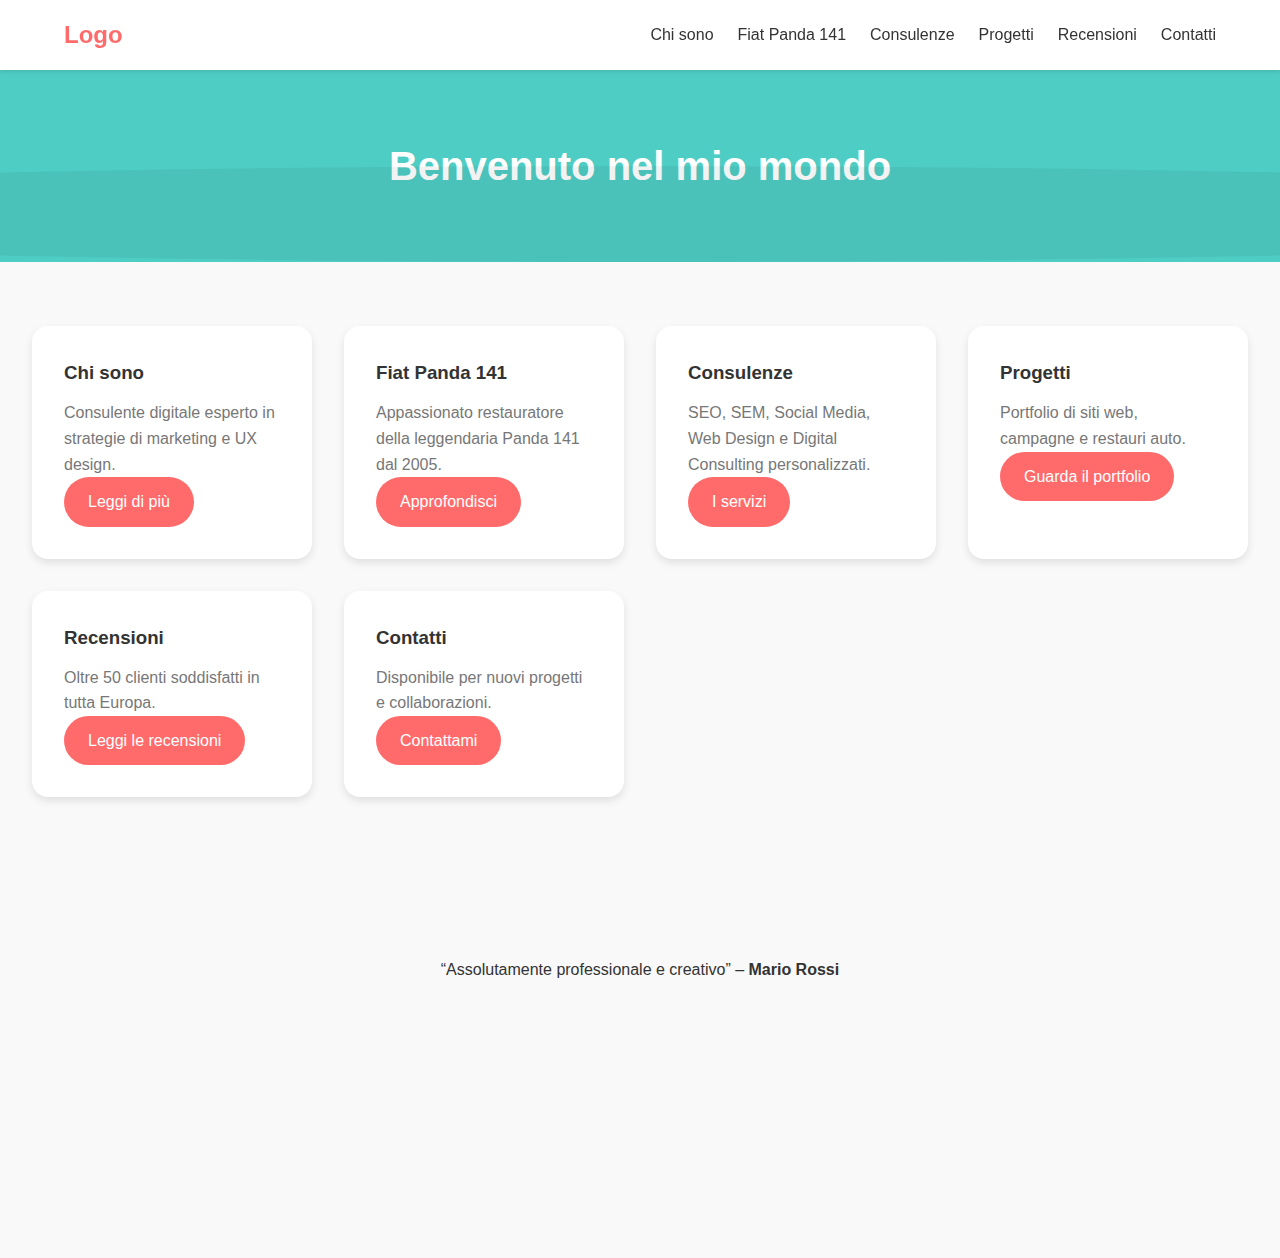
<file: index.html>
<!DOCTYPE html>
<html lang="it">
<head>
  <meta charset="UTF-8">
  <meta name="viewport" content="width=device-width, initial-scale=1.0">
  <title>Home • Nome Cognome</title>
  <link rel="stylesheet" href="css/styles.css">
</head>
<body>
  
  <header class="site-header">
    <div class="container">
      <a href="index.html" class="logo">Logo</a>
      <button class="nav-toggle" id="nav-toggle" aria-expanded="false" aria-label="Toggle navigation">☰</button>
      <nav class="nav">
        <ul class="nav-list">
          <li><a href="about.html">Chi sono</a></li>
          <li><a href="panda.html">Fiat Panda 141</a></li>
          <li><a href="services.html">Consulenze</a></li>
          <li><a href="projects.html">Progetti</a></li>
          <li><a href="reviews.html">Recensioni</a></li>
          <li><a href="contact.html">Contatti</a></li>
        </ul>
      </nav>
    </div>
  </header>
  
  <aside class="mobile-menu">
    <button class="close-btn">×</button>
    <ul>
      <li><a href="about.html">Chi sono</a></li>
      <li><a href="panda.html">Fiat Panda 141</a></li>
      <li><a href="services.html">Consulenze</a></li>
      <li><a href="projects.html">Progetti</a></li>
      <li><a href="reviews.html">Recensioni</a></li>
      <li><a href="contact.html">Contatti</a></li>
    </ul>
  </aside>
  <div class="site-content">
    <section class="hero">
      <div class="container">
        <h1>Benvenuto nel mio mondo</h1>
      </div>
    </section>
    
    <section id="intro-cards" class="section projects-grid">
      <article class="card"><h3>Chi sono</h3><p>Consulente digitale esperto in strategie di marketing e UX design.</p><a href="about.html" class="btn-primary">Leggi di più</a></article>
      <article class="card"><h3>Fiat Panda 141</h3><p>Appassionato restauratore della leggendaria Panda 141 dal 2005.</p><a href="panda.html" class="btn-primary">Approfondisci</a></article>
      <article class="card"><h3>Consulenze</h3><p>SEO, SEM, Social Media, Web Design e Digital Consulting personalizzati.</p><a href="services.html" class="btn-primary">I servizi</a></article>
      <article class="card"><h3>Progetti</h3><p>Portfolio di siti web, campagne e restauri auto.</p><a href="projects.html" class="btn-primary">Guarda il portfolio</a></article>
      <article class="card"><h3>Recensioni</h3><p>Oltre 50 clienti soddisfatti in tutta Europa.</p><a href="reviews.html" class="btn-primary">Leggi le recensioni</a></article>
      <article class="card"><h3>Contatti</h3><p>Disponibile per nuovi progetti e collaborazioni.</p><a href="contact.html" class="btn-primary">Contattami</a></article>
    </section>
    <section class="section">
      <div class="container slider">
        <div class="slide active"><p>“Assolutamente professionale e creativo” – <strong>Mario Rossi</strong></p></div>
        <div class="slide"><p>“Ha trasformato la nostra strategia digitale” – <strong>Laura Bianchi</strong></p></div>
        <div class="slide"><p>“Restauro Panda perfetto!” – <strong>Francesco Verdi</strong></p></div>
      </div>
    </section>
        
  </div>
  <script src="js/scripts.js"></script>
</body>
</html>
</file>
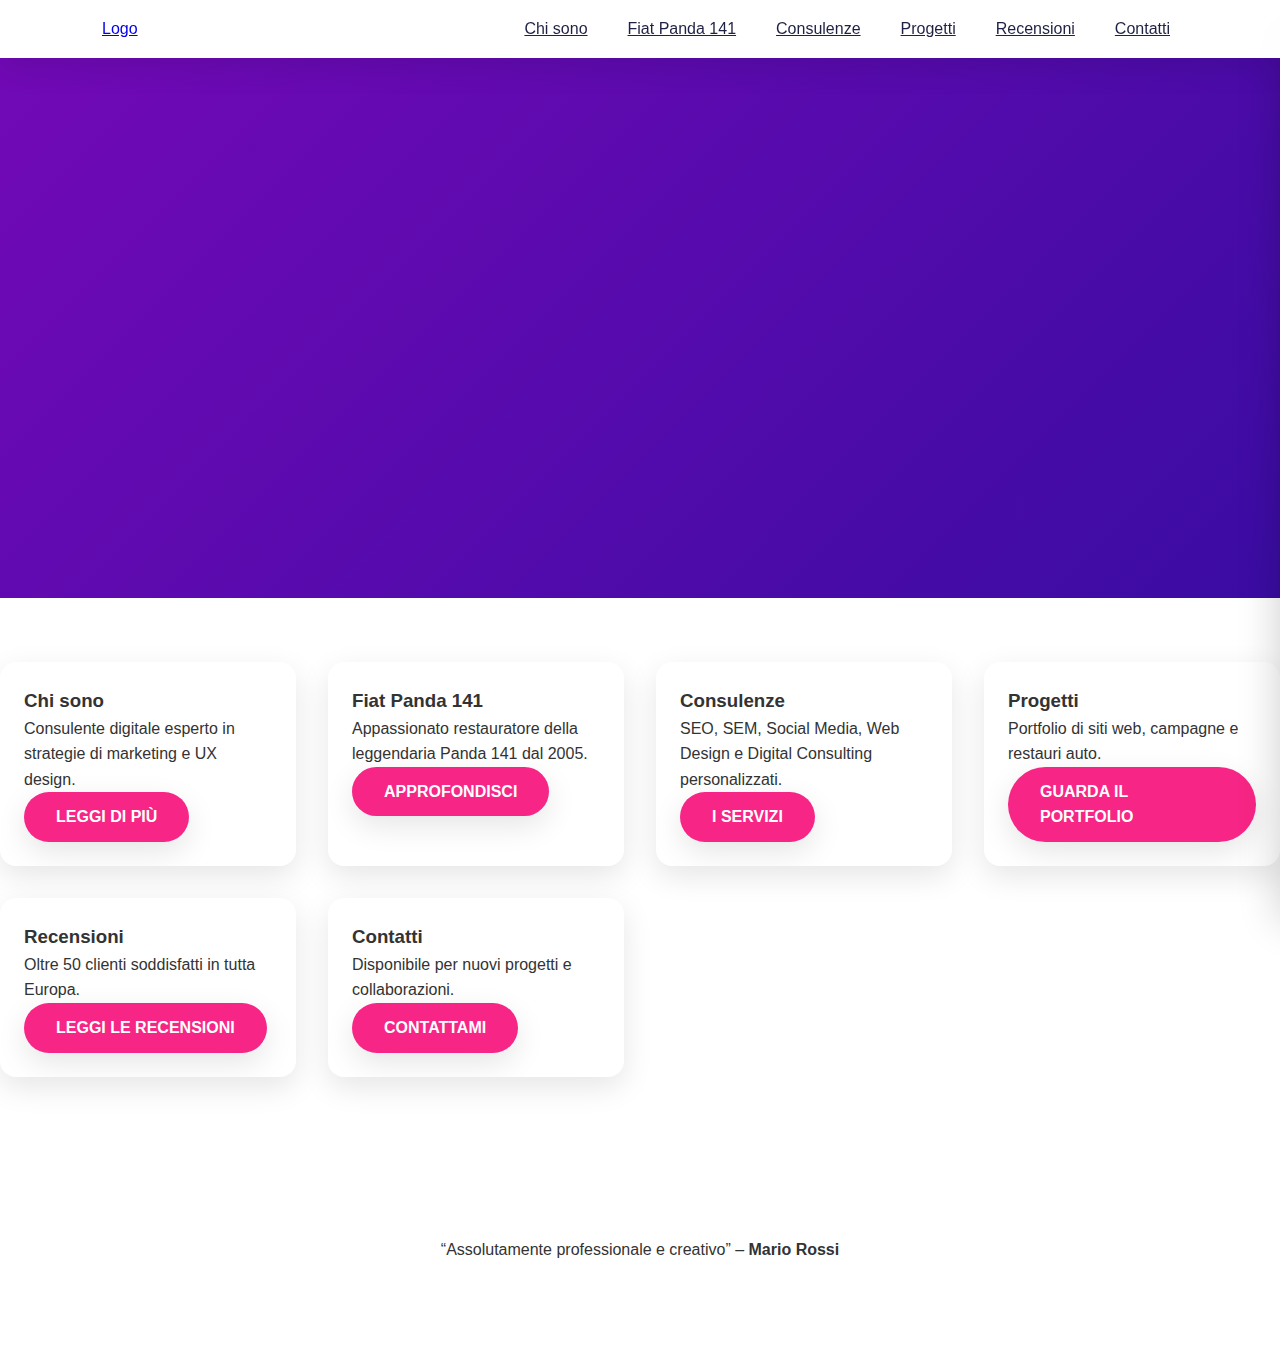
<file: full_functional_site/index.html>
<!DOCTYPE html>
<html lang="it">
<head>
  <meta charset="UTF-8">
  <meta name="viewport" content="width=device-width, initial-scale=1.0">
  <title>Home • Nome Cognome</title>
  <link rel="stylesheet" href="css/styles.css">
</head>
<body>
  
  <header class="site-header">
    <div class="container">
      <a href="index.html" class="logo">Logo</a>
      <button class="nav-toggle" id="nav-toggle">☰</button>
      <nav class="nav">
        <ul class="nav-list">
          <li><a href="about.html">Chi sono</a></li>
          <li><a href="panda.html">Fiat Panda 141</a></li>
          <li><a href="services.html">Consulenze</a></li>
          <li><a href="projects.html">Progetti</a></li>
          <li><a href="reviews.html">Recensioni</a></li>
          <li><a href="contact.html">Contatti</a></li>
        </ul>
      </nav>
    </div>
  </header>
  
  <aside class="mobile-menu">
    <button class="close-btn">×</button>
    <ul>
      <li><a href="about.html">Chi sono</a></li>
      <li><a href="panda.html">Fiat Panda 141</a></li>
      <li><a href="services.html">Consulenze</a></li>
      <li><a href="projects.html">Progetti</a></li>
      <li><a href="reviews.html">Recensioni</a></li>
      <li><a href="contact.html">Contatti</a></li>
    </ul>
  </aside>
  <div class="site-content">
    <section class="hero">
      <div class="container">
        <h1>Benvenuto nel mio mondo</h1>
      </div>
    </section>
    
    <section id="intro-cards" class="section projects-grid">
      <article class="card"><h3>Chi sono</h3><p>Consulente digitale esperto in strategie di marketing e UX design.</p><a href="about.html" class="btn-primary">Leggi di più</a></article>
      <article class="card"><h3>Fiat Panda 141</h3><p>Appassionato restauratore della leggendaria Panda 141 dal 2005.</p><a href="panda.html" class="btn-primary">Approfondisci</a></article>
      <article class="card"><h3>Consulenze</h3><p>SEO, SEM, Social Media, Web Design e Digital Consulting personalizzati.</p><a href="services.html" class="btn-primary">I servizi</a></article>
      <article class="card"><h3>Progetti</h3><p>Portfolio di siti web, campagne e restauri auto.</p><a href="projects.html" class="btn-primary">Guarda il portfolio</a></article>
      <article class="card"><h3>Recensioni</h3><p>Oltre 50 clienti soddisfatti in tutta Europa.</p><a href="reviews.html" class="btn-primary">Leggi le recensioni</a></article>
      <article class="card"><h3>Contatti</h3><p>Disponibile per nuovi progetti e collaborazioni.</p><a href="contact.html" class="btn-primary">Contattami</a></article>
    </section>
    <section class="section">
      <div class="container slider">
        <div class="slide active"><p>“Assolutamente professionale e creativo” – <strong>Mario Rossi</strong></p></div>
        <div class="slide"><p>“Ha trasformato la nostra strategia digitale” – <strong>Laura Bianchi</strong></p></div>
        <div class="slide"><p>“Restauro Panda perfetto!” – <strong>Francesco Verdi</strong></p></div>
      </div>
    </section>
        
  </div>
  <script src="js/scripts.js"></script>
</body>
</html>
</file>
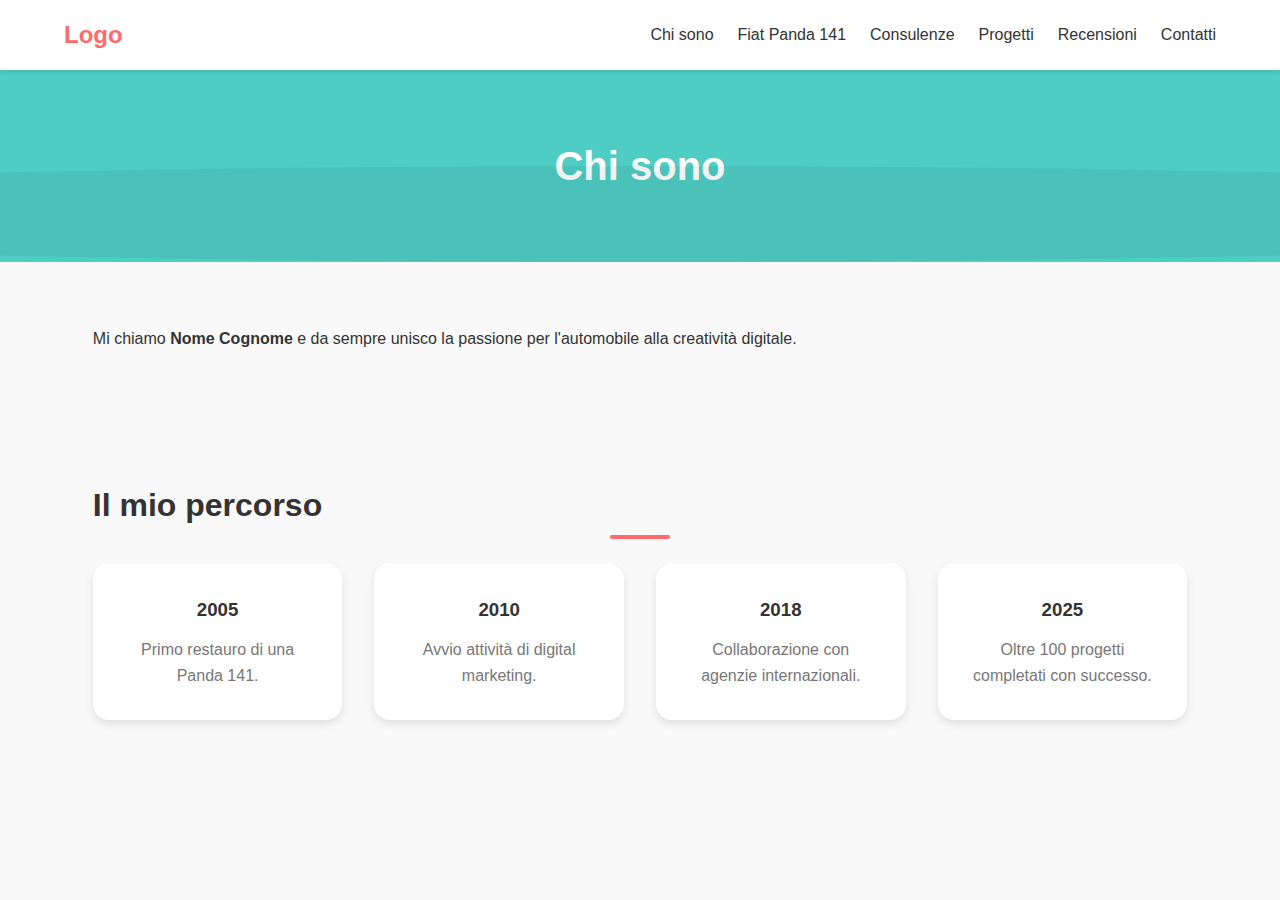
<file: about.html>
<!DOCTYPE html>
<html lang="it">
<head>
  <meta charset="UTF-8">
  <meta name="viewport" content="width=device-width, initial-scale=1.0">
  <title>Chi sono • Nome Cognome</title>
  <link rel="stylesheet" href="css/styles.css">
</head>
<body>
  
  <header class="site-header">
    <div class="container">
      <a href="index.html" class="logo">Logo</a>
      <button class="nav-toggle" id="nav-toggle" aria-expanded="false" aria-label="Toggle navigation">☰</button>
      <nav class="nav">
        <ul class="nav-list">
          <li><a href="about.html">Chi sono</a></li>
          <li><a href="panda.html">Fiat Panda 141</a></li>
          <li><a href="services.html">Consulenze</a></li>
          <li><a href="projects.html">Progetti</a></li>
          <li><a href="reviews.html">Recensioni</a></li>
          <li><a href="contact.html">Contatti</a></li>
        </ul>
      </nav>
    </div>
  </header>
  
  <aside class="mobile-menu">
    <button class="close-btn">×</button>
    <ul>
      <li><a href="about.html">Chi sono</a></li>
      <li><a href="panda.html">Fiat Panda 141</a></li>
      <li><a href="services.html">Consulenze</a></li>
      <li><a href="projects.html">Progetti</a></li>
      <li><a href="reviews.html">Recensioni</a></li>
      <li><a href="contact.html">Contatti</a></li>
    </ul>
  </aside>
  <div class="site-content">
    <section class="hero">
      <div class="container">
        <h1>Chi sono</h1>
      </div>
    </section>
    
    <section class="section">
      <div class="container">
        <p>Mi chiamo <strong>Nome Cognome</strong> e da sempre unisco la passione per l'automobile alla creatività digitale.</p>
      </div>
    </section>
    <section class="section timeline">
      <div class="container">
        <h2>Il mio percorso</h2>
        <div class="projects-grid">
          <div class="card"><h3>2005</h3><p>Primo restauro di una Panda 141.</p></div>
          <div class="card"><h3>2010</h3><p>Avvio attività di digital marketing.</p></div>
          <div class="card"><h3>2018</h3><p>Collaborazione con agenzie internazionali.</p></div>
          <div class="card"><h3>2025</h3><p>Oltre 100 progetti completati con successo.</p></div>
        </div>
      </div>
    </section>
        
  </div>
  <script src="js/scripts.js"></script>
</body>
</html>
</file>
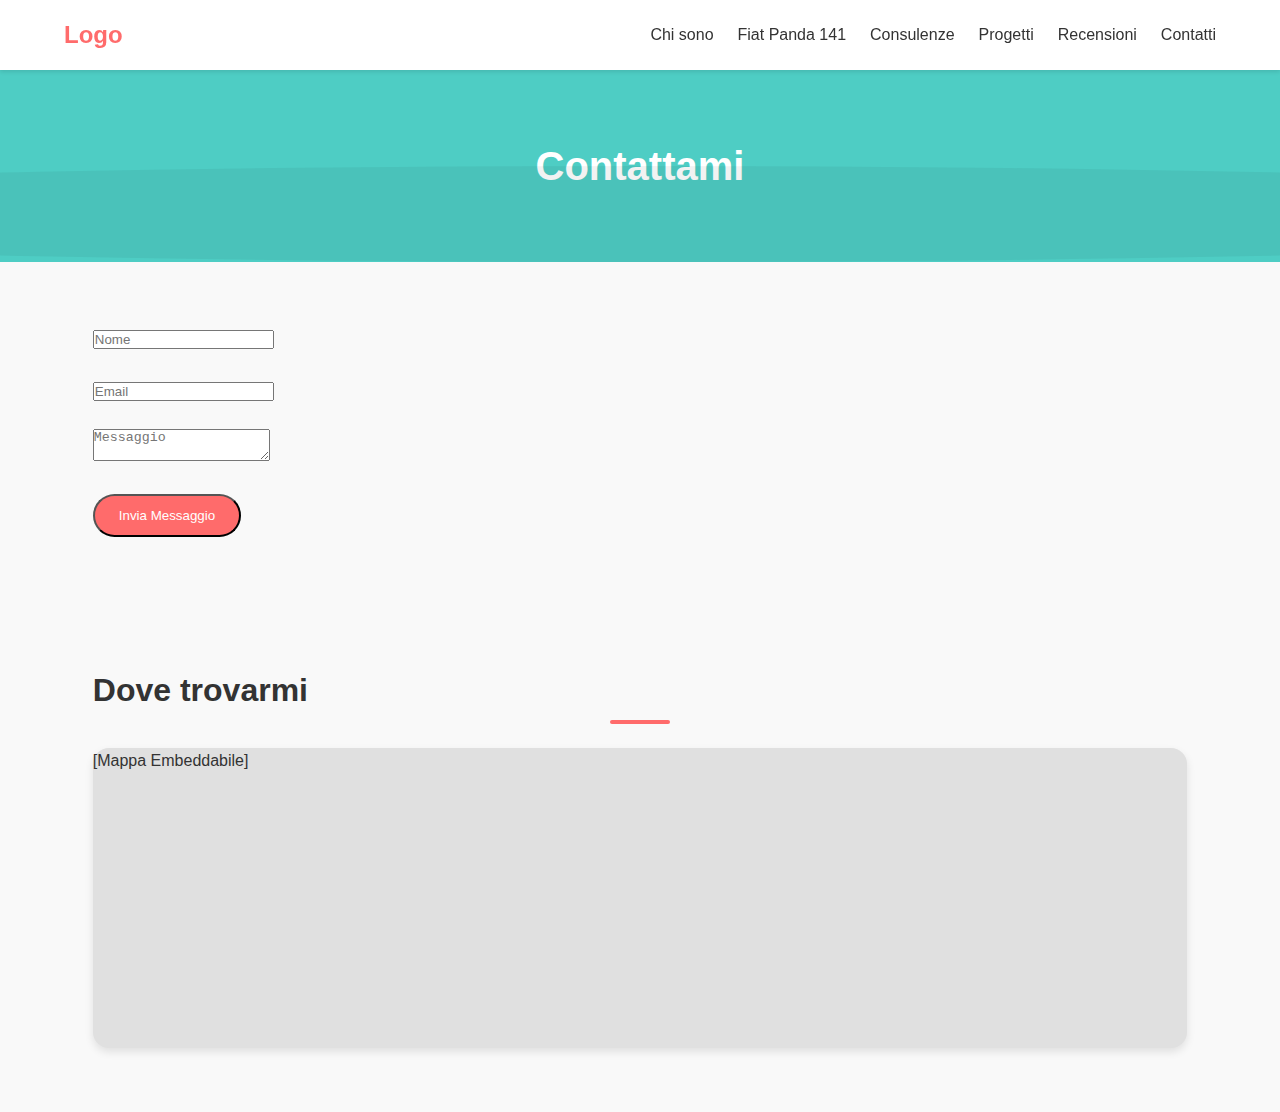
<file: contact.html>
<!DOCTYPE html>
<html lang="it">
<head>
  <meta charset="UTF-8">
  <meta name="viewport" content="width=device-width, initial-scale=1.0">
  <title>Contatti • Nome Cognome</title>
  <link rel="stylesheet" href="css/styles.css">
</head>
<body>
  
  <header class="site-header">
    <div class="container">
      <a href="index.html" class="logo">Logo</a>
      <button class="nav-toggle" id="nav-toggle" aria-expanded="false" aria-label="Toggle navigation">☰</button>
      <nav class="nav">
        <ul class="nav-list">
          <li><a href="about.html">Chi sono</a></li>
          <li><a href="panda.html">Fiat Panda 141</a></li>
          <li><a href="services.html">Consulenze</a></li>
          <li><a href="projects.html">Progetti</a></li>
          <li><a href="reviews.html">Recensioni</a></li>
          <li><a href="contact.html">Contatti</a></li>
        </ul>
      </nav>
    </div>
  </header>
  
  <aside class="mobile-menu">
    <button class="close-btn">×</button>
    <ul>
      <li><a href="about.html">Chi sono</a></li>
      <li><a href="panda.html">Fiat Panda 141</a></li>
      <li><a href="services.html">Consulenze</a></li>
      <li><a href="projects.html">Progetti</a></li>
      <li><a href="reviews.html">Recensioni</a></li>
      <li><a href="contact.html">Contatti</a></li>
    </ul>
  </aside>
  <div class="site-content">
    <section class="hero">
      <div class="container">
        <h1>Contattami</h1>
      </div>
    </section>
    
    <section class="section">
      <div class="container">
        <form action="mailto:orlandiluca00@gmail.com" method="post" enctype="text/plain">
          <input type="text" name="nome" placeholder="Nome" required><br><br>
          <input type="email" name="email" placeholder="Email" required><br><br>
          <textarea name="messaggio" placeholder="Messaggio" required></textarea><br><br>
          <button type="submit" class="btn-primary">Invia Messaggio</button>
        </form>
      </div>
    </section>
    <section class="section">
      <div class="container">
        <h2>Dove trovarmi</h2><div class="map">[Mappa Embeddabile]</div>
      </div>
    </section>
    
  </div>
  <script src="js/scripts.js"></script>
</body>
</html>
</file>
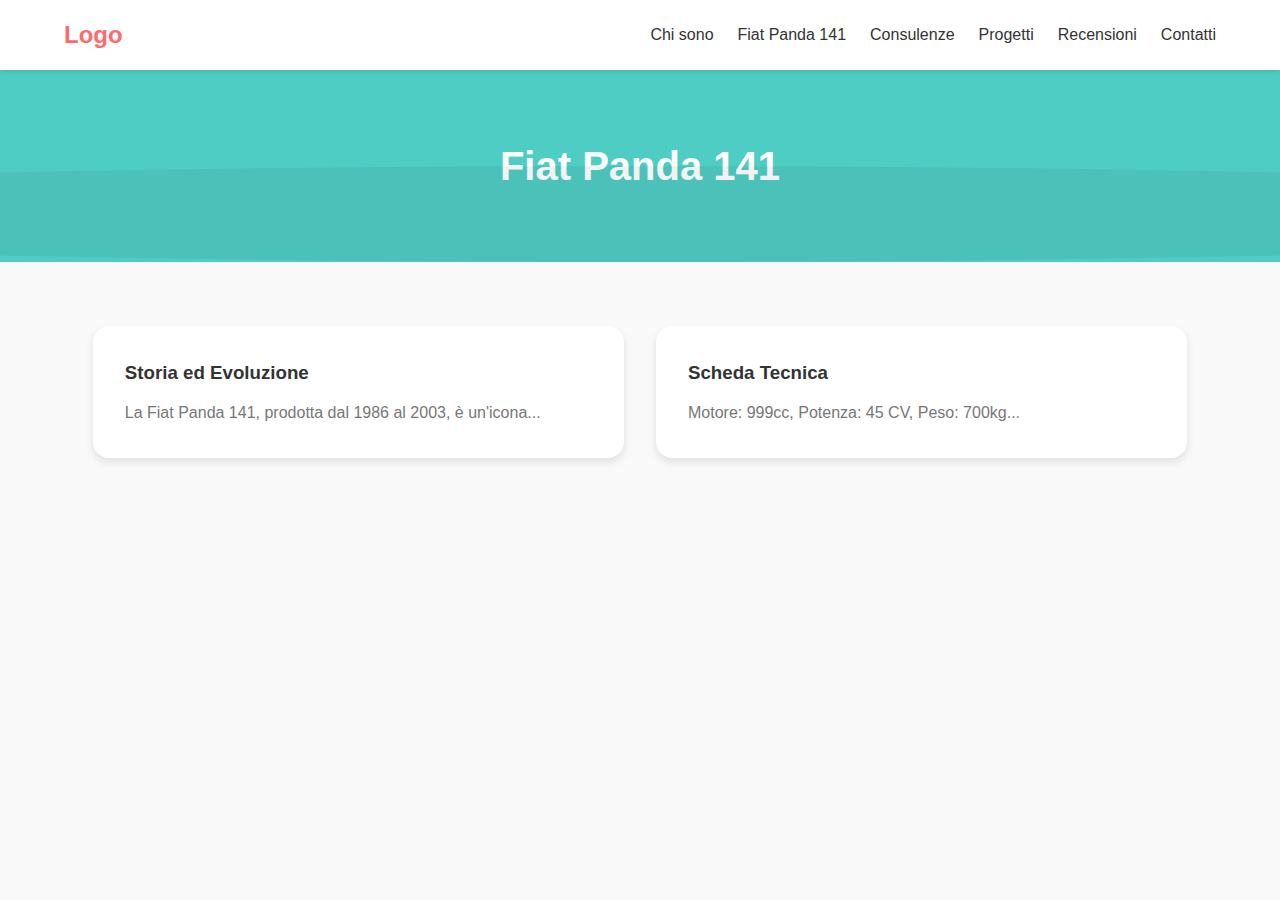
<file: panda.html>
<!DOCTYPE html>
<html lang="it">
<head>
  <meta charset="UTF-8">
  <meta name="viewport" content="width=device-width, initial-scale=1.0">
  <title>Fiat Panda 141 • Nome Cognome</title>
  <link rel="stylesheet" href="css/styles.css">
</head>
<body>
  
  <header class="site-header">
    <div class="container">
      <a href="index.html" class="logo">Logo</a>
      <button class="nav-toggle" id="nav-toggle">☰</button>
      <nav class="nav">
        <ul class="nav-list">
          <li><a href="about.html">Chi sono</a></li>
          <li><a href="panda.html">Fiat Panda 141</a></li>
          <li><a href="services.html">Consulenze</a></li>
          <li><a href="projects.html">Progetti</a></li>
          <li><a href="reviews.html">Recensioni</a></li>
          <li><a href="contact.html">Contatti</a></li>
        </ul>
      </nav>
    </div>
  </header>
  
  <aside class="mobile-menu">
    <button class="close-btn">×</button>
    <ul>
      <li><a href="about.html">Chi sono</a></li>
      <li><a href="panda.html">Fiat Panda 141</a></li>
      <li><a href="services.html">Consulenze</a></li>
      <li><a href="projects.html">Progetti</a></li>
      <li><a href="reviews.html">Recensioni</a></li>
      <li><a href="contact.html">Contatti</a></li>
    </ul>
  </aside>
  <div class="site-content">
    <section class="hero">
      <div class="container">
        <h1>Fiat Panda 141</h1>
      </div>
    </section>
    
    <section class="section">
      <div class="container">
        <div class="projects-grid">
          <div class="card"><h3>Storia ed Evoluzione</h3><p>La Fiat Panda 141, prodotta dal 1986 al 2003, è un'icona...</p></div>
          <div class="card"><h3>Scheda Tecnica</h3><p>Motore: 999cc, Potenza: 45 CV, Peso: 700kg...</p></div>
        </div>
      </div>
    </section>
        
  </div>
  <script src="js/scripts.js"></script>
</body>
</html>
</file>
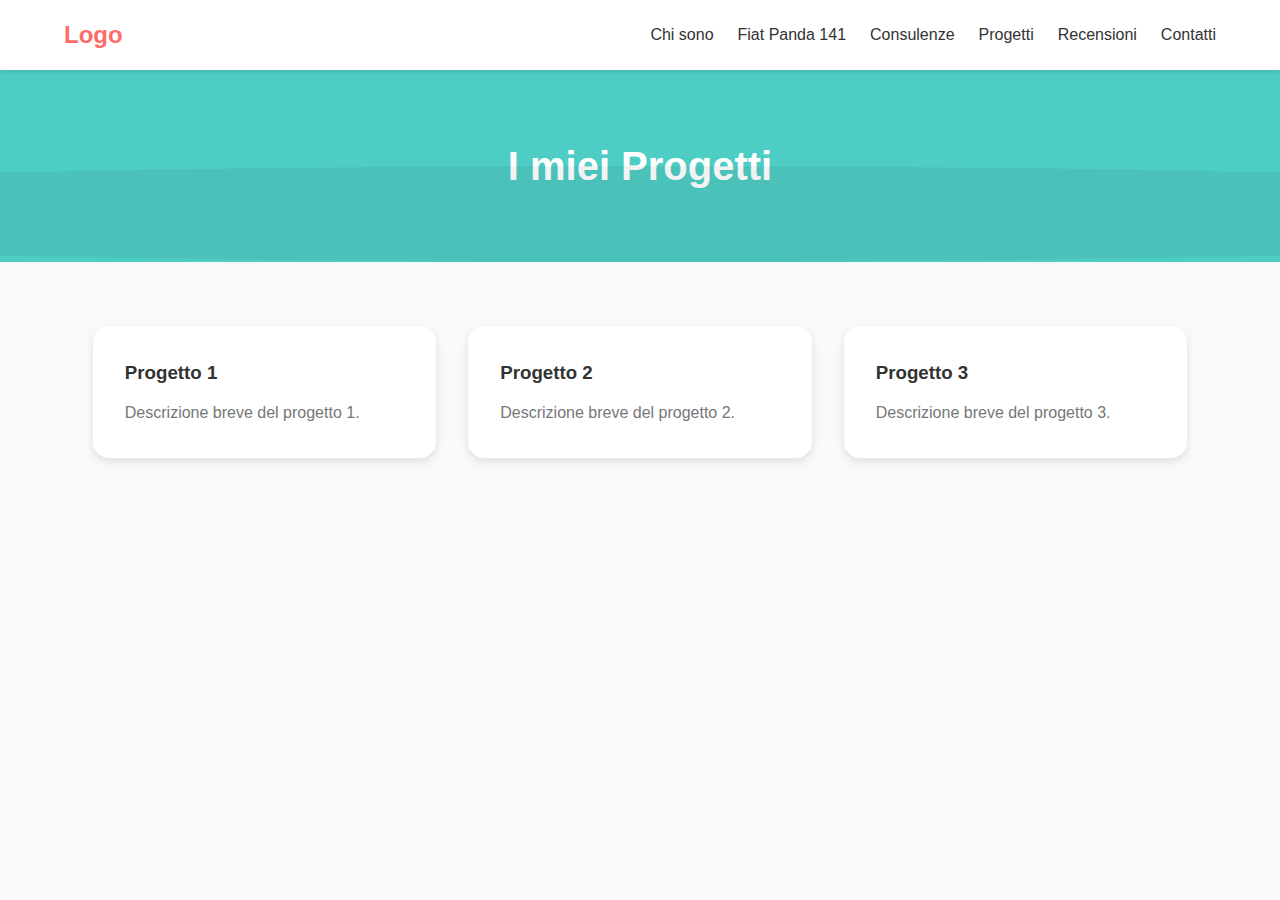
<file: projects.html>
<!DOCTYPE html>
<html lang="it">
<head>
  <meta charset="UTF-8">
  <meta name="viewport" content="width=device-width, initial-scale=1.0">
  <title>Progetti • Nome Cognome</title>
  <link rel="stylesheet" href="css/styles.css">
</head>
<body>
  
  <header class="site-header">
    <div class="container">
      <a href="index.html" class="logo">Logo</a>
      <button class="nav-toggle" id="nav-toggle" aria-expanded="false" aria-label="Toggle navigation">☰</button>
      <nav class="nav">
        <ul class="nav-list">
          <li><a href="about.html">Chi sono</a></li>
          <li><a href="panda.html">Fiat Panda 141</a></li>
          <li><a href="services.html">Consulenze</a></li>
          <li><a href="projects.html">Progetti</a></li>
          <li><a href="reviews.html">Recensioni</a></li>
          <li><a href="contact.html">Contatti</a></li>
        </ul>
      </nav>
    </div>
  </header>
  
  <aside class="mobile-menu">
    <button class="close-btn">×</button>
    <ul>
      <li><a href="about.html">Chi sono</a></li>
      <li><a href="panda.html">Fiat Panda 141</a></li>
      <li><a href="services.html">Consulenze</a></li>
      <li><a href="projects.html">Progetti</a></li>
      <li><a href="reviews.html">Recensioni</a></li>
      <li><a href="contact.html">Contatti</a></li>
    </ul>
  </aside>
  <div class="site-content">
    <section class="hero">
      <div class="container">
        <h1>I miei Progetti</h1>
      </div>
    </section>
    
    <section class="section">
      <div class="container projects-grid">
        <div class="card"><h3>Progetto 1</h3><p>Descrizione breve del progetto 1.</p></div>
        <div class="card"><h3>Progetto 2</h3><p>Descrizione breve del progetto 2.</p></div>
        <div class="card"><h3>Progetto 3</h3><p>Descrizione breve del progetto 3.</p></div>
      </div>
    </section>
        
  </div>
  <script src="js/scripts.js"></script>
</body>
</html>
</file>
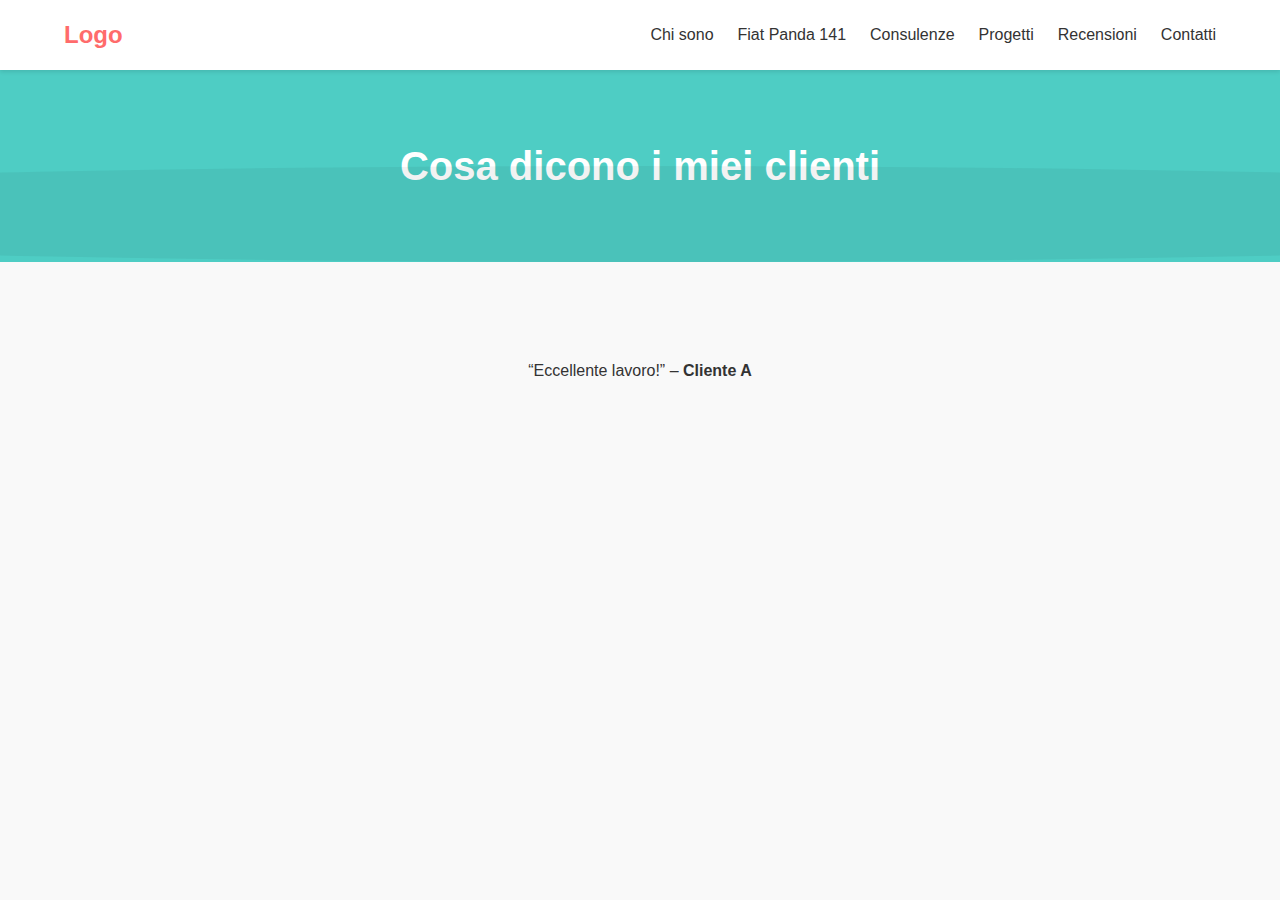
<file: reviews.html>
<!DOCTYPE html>
<html lang="it">
<head>
  <meta charset="UTF-8">
  <meta name="viewport" content="width=device-width, initial-scale=1.0">
  <title>Recensioni • Nome Cognome</title>
  <link rel="stylesheet" href="css/styles.css">
</head>
<body>
  
  <header class="site-header">
    <div class="container">
      <a href="index.html" class="logo">Logo</a>
      <button class="nav-toggle" id="nav-toggle">☰</button>
      <nav class="nav">
        <ul class="nav-list">
          <li><a href="about.html">Chi sono</a></li>
          <li><a href="panda.html">Fiat Panda 141</a></li>
          <li><a href="services.html">Consulenze</a></li>
          <li><a href="projects.html">Progetti</a></li>
          <li><a href="reviews.html">Recensioni</a></li>
          <li><a href="contact.html">Contatti</a></li>
        </ul>
      </nav>
    </div>
  </header>
  
  <aside class="mobile-menu">
    <button class="close-btn">×</button>
    <ul>
      <li><a href="about.html">Chi sono</a></li>
      <li><a href="panda.html">Fiat Panda 141</a></li>
      <li><a href="services.html">Consulenze</a></li>
      <li><a href="projects.html">Progetti</a></li>
      <li><a href="reviews.html">Recensioni</a></li>
      <li><a href="contact.html">Contatti</a></li>
    </ul>
  </aside>
  <div class="site-content">
    <section class="hero">
      <div class="container">
        <h1>Cosa dicono i miei clienti</h1>
      </div>
    </section>
    
    <section class="section">
      <div class="container slider">
        <div class="slide active"><p>“Eccellente lavoro!” – <strong>Cliente A</strong></p></div>
        <div class="slide"><p>“Grande professionalità” – <strong>Cliente B</strong></p></div>
      </div>
    </section>
    
  </div>
  <script src="js/scripts.js"></script>
</body>
</html>
</file>
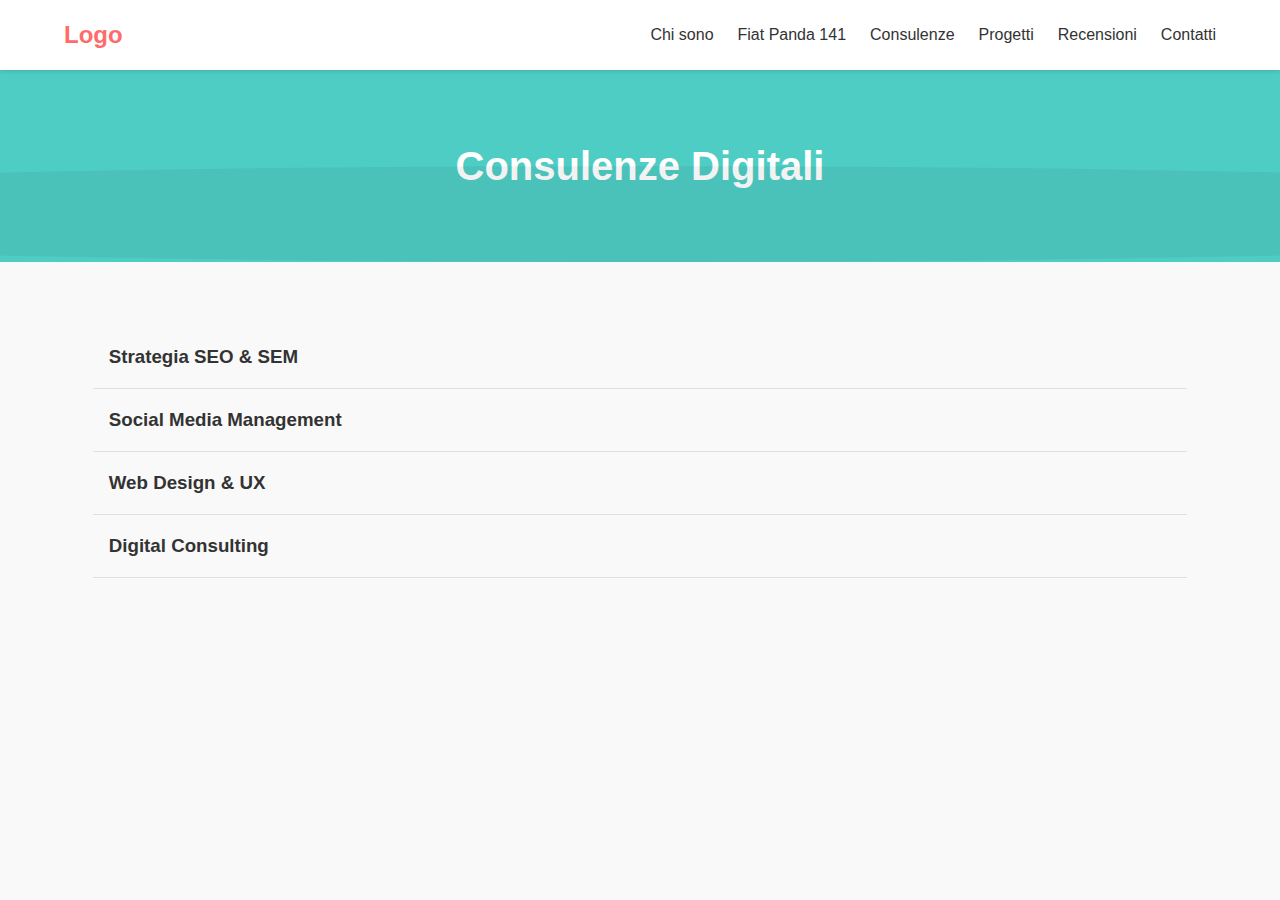
<file: services.html>
<!DOCTYPE html>
<html lang="it">
<head>
  <meta charset="UTF-8">
  <meta name="viewport" content="width=device-width, initial-scale=1.0">
  <title>Consulenze • Nome Cognome</title>
  <link rel="stylesheet" href="css/styles.css">
</head>
<body>
  
  <header class="site-header">
    <div class="container">
      <a href="index.html" class="logo">Logo</a>
      <button class="nav-toggle" id="nav-toggle">☰</button>
      <nav class="nav">
        <ul class="nav-list">
          <li><a href="about.html">Chi sono</a></li>
          <li><a href="panda.html">Fiat Panda 141</a></li>
          <li><a href="services.html">Consulenze</a></li>
          <li><a href="projects.html">Progetti</a></li>
          <li><a href="reviews.html">Recensioni</a></li>
          <li><a href="contact.html">Contatti</a></li>
        </ul>
      </nav>
    </div>
  </header>
  
  <aside class="mobile-menu">
    <button class="close-btn">×</button>
    <ul>
      <li><a href="about.html">Chi sono</a></li>
      <li><a href="panda.html">Fiat Panda 141</a></li>
      <li><a href="services.html">Consulenze</a></li>
      <li><a href="projects.html">Progetti</a></li>
      <li><a href="reviews.html">Recensioni</a></li>
      <li><a href="contact.html">Contatti</a></li>
    </ul>
  </aside>
  <div class="site-content">
    <section class="hero">
      <div class="container">
        <h1>Consulenze Digitali</h1>
      </div>
    </section>
    
    <section class="section accordion">
      <div class="container">
        <article class="accordion-item"><h3>Strategia SEO & SEM</h3><div class="content"><p>Analisi on-site, keyword research, campagne Google Ads.</p></div></article>
        <article class="accordion-item"><h3>Social Media Management</h3><div class="content"><p>Creazione di contenuti, gestione community, advertising.</p></div></article>
        <article class="accordion-item"><h3>Web Design & UX</h3><div class="content"><p>Progettazione UI/UX, responsive design, prototipi interattivi.</p></div></article>
        <article class="accordion-item"><h3>Digital Consulting</h3><div class="content"><p>Analisi dati, reportistica e strategie di crescita personalizzate.</p></div></article>
      </div>
    </section>
    
  </div>
  <script src="js/scripts.js"></script>
</body>
</html>
</file>
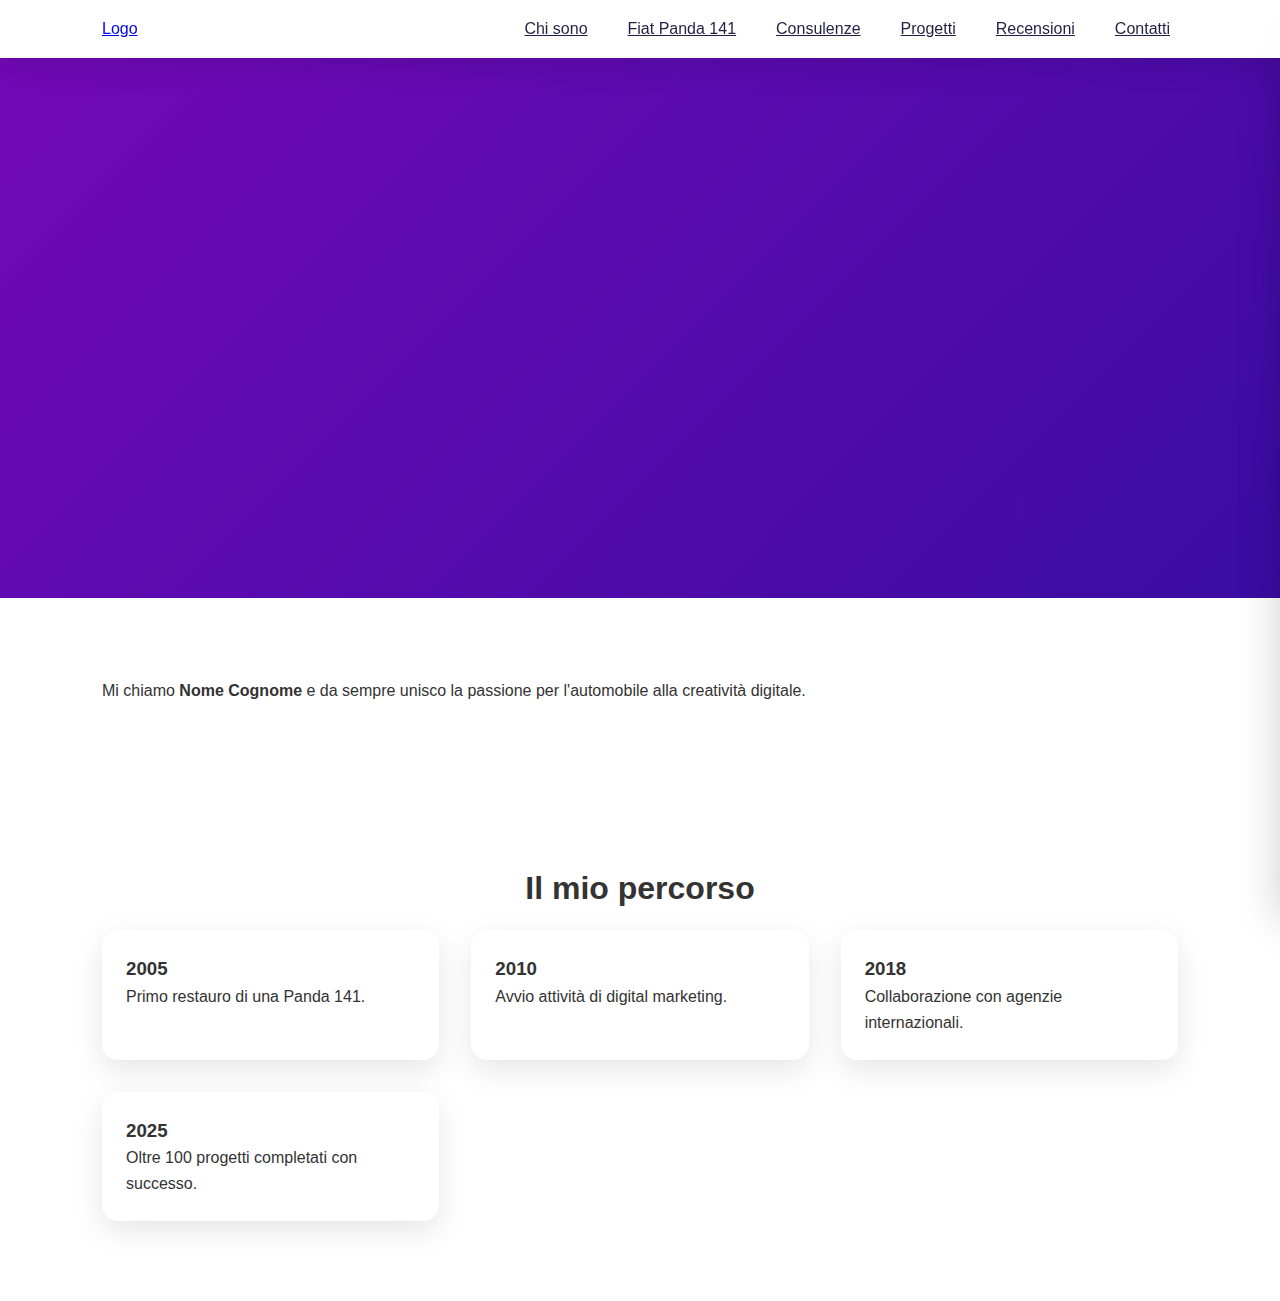
<file: full_functional_site/about.html>
<!DOCTYPE html>
<html lang="it">
<head>
  <meta charset="UTF-8">
  <meta name="viewport" content="width=device-width, initial-scale=1.0">
  <title>Chi sono • Nome Cognome</title>
  <link rel="stylesheet" href="css/styles.css">
</head>
<body>
  
  <header class="site-header">
    <div class="container">
      <a href="index.html" class="logo">Logo</a>
      <button class="nav-toggle" id="nav-toggle">☰</button>
      <nav class="nav">
        <ul class="nav-list">
          <li><a href="about.html">Chi sono</a></li>
          <li><a href="panda.html">Fiat Panda 141</a></li>
          <li><a href="services.html">Consulenze</a></li>
          <li><a href="projects.html">Progetti</a></li>
          <li><a href="reviews.html">Recensioni</a></li>
          <li><a href="contact.html">Contatti</a></li>
        </ul>
      </nav>
    </div>
  </header>
  
  <aside class="mobile-menu">
    <button class="close-btn">×</button>
    <ul>
      <li><a href="about.html">Chi sono</a></li>
      <li><a href="panda.html">Fiat Panda 141</a></li>
      <li><a href="services.html">Consulenze</a></li>
      <li><a href="projects.html">Progetti</a></li>
      <li><a href="reviews.html">Recensioni</a></li>
      <li><a href="contact.html">Contatti</a></li>
    </ul>
  </aside>
  <div class="site-content">
    <section class="hero">
      <div class="container">
        <h1>Chi sono</h1>
      </div>
    </section>
    
    <section class="section">
      <div class="container">
        <p>Mi chiamo <strong>Nome Cognome</strong> e da sempre unisco la passione per l'automobile alla creatività digitale.</p>
      </div>
    </section>
    <section class="section timeline">
      <div class="container">
        <h2>Il mio percorso</h2>
        <div class="projects-grid">
          <div class="card"><h3>2005</h3><p>Primo restauro di una Panda 141.</p></div>
          <div class="card"><h3>2010</h3><p>Avvio attività di digital marketing.</p></div>
          <div class="card"><h3>2018</h3><p>Collaborazione con agenzie internazionali.</p></div>
          <div class="card"><h3>2025</h3><p>Oltre 100 progetti completati con successo.</p></div>
        </div>
      </div>
    </section>
        
  </div>
  <script src="js/scripts.js"></script>
</body>
</html>
</file>
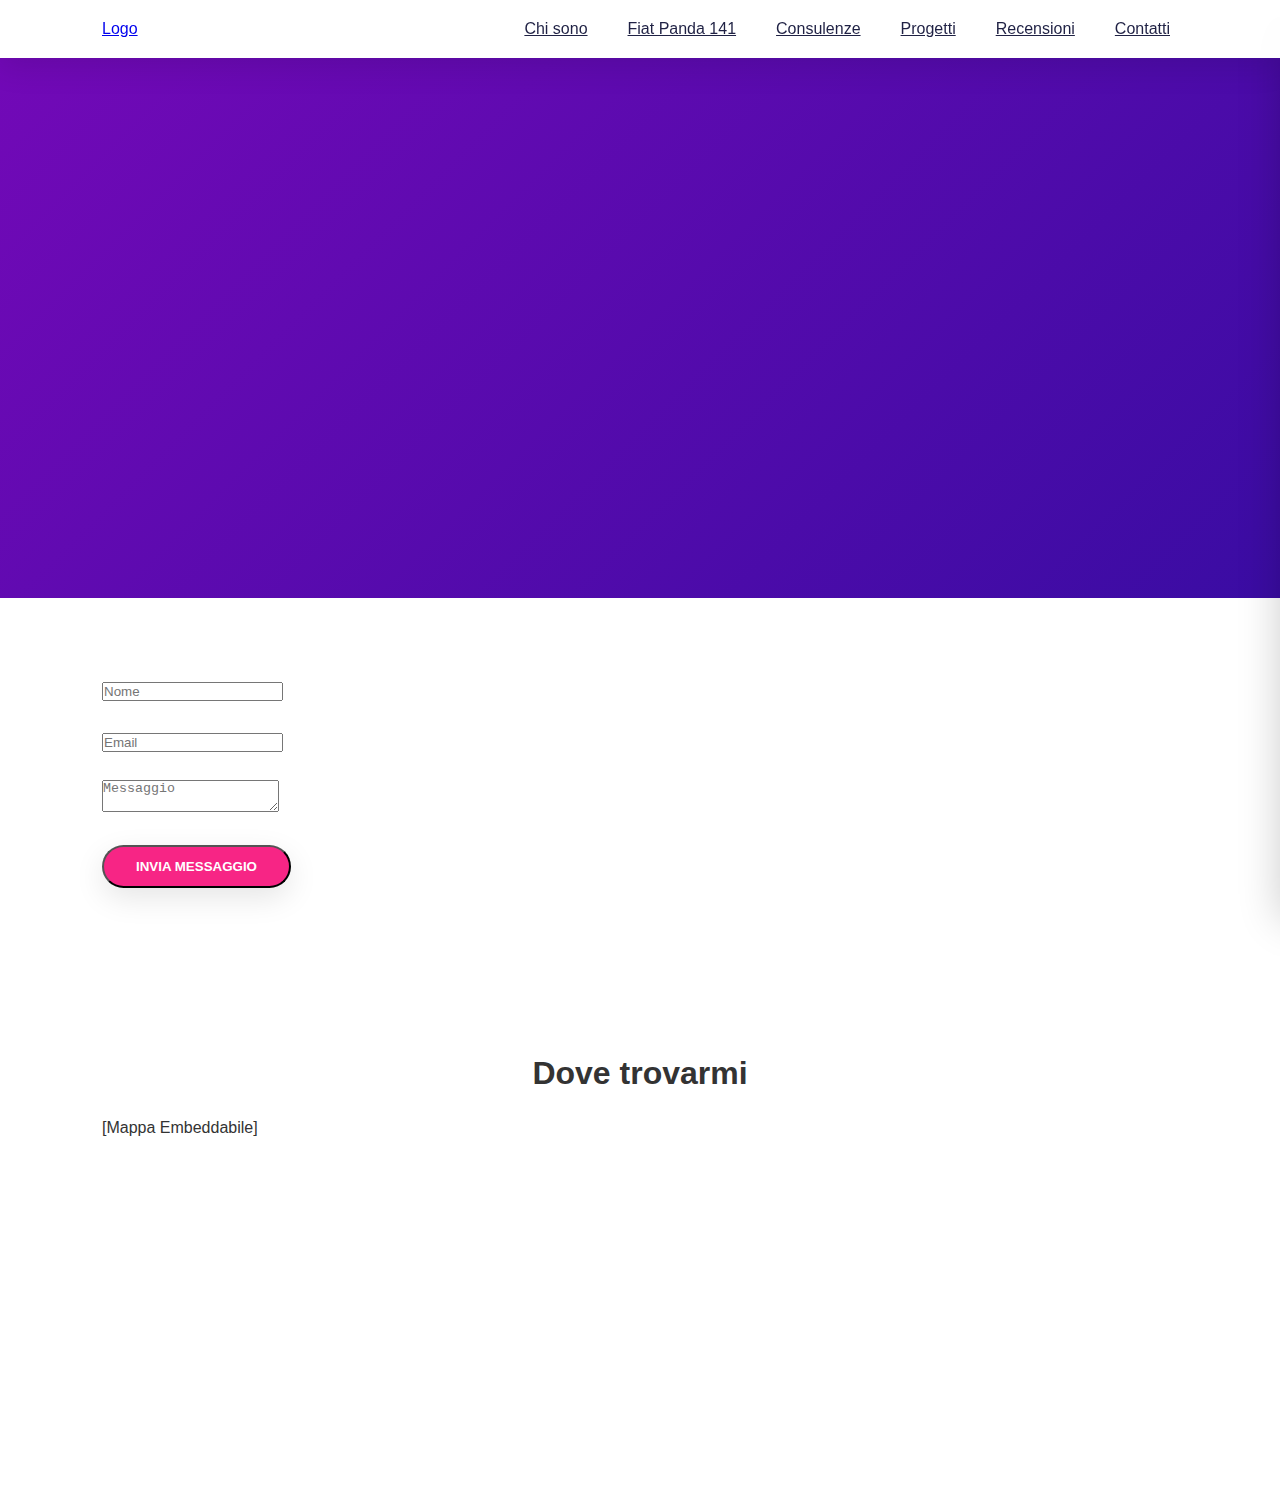
<file: full_functional_site/contact.html>
<!DOCTYPE html>
<html lang="it">
<head>
  <meta charset="UTF-8">
  <meta name="viewport" content="width=device-width, initial-scale=1.0">
  <title>Contatti • Nome Cognome</title>
  <link rel="stylesheet" href="css/styles.css">
</head>
<body>
  
  <header class="site-header">
    <div class="container">
      <a href="index.html" class="logo">Logo</a>
      <button class="nav-toggle" id="nav-toggle">☰</button>
      <nav class="nav">
        <ul class="nav-list">
          <li><a href="about.html">Chi sono</a></li>
          <li><a href="panda.html">Fiat Panda 141</a></li>
          <li><a href="services.html">Consulenze</a></li>
          <li><a href="projects.html">Progetti</a></li>
          <li><a href="reviews.html">Recensioni</a></li>
          <li><a href="contact.html">Contatti</a></li>
        </ul>
      </nav>
    </div>
  </header>
  
  <aside class="mobile-menu">
    <button class="close-btn">×</button>
    <ul>
      <li><a href="about.html">Chi sono</a></li>
      <li><a href="panda.html">Fiat Panda 141</a></li>
      <li><a href="services.html">Consulenze</a></li>
      <li><a href="projects.html">Progetti</a></li>
      <li><a href="reviews.html">Recensioni</a></li>
      <li><a href="contact.html">Contatti</a></li>
    </ul>
  </aside>
  <div class="site-content">
    <section class="hero">
      <div class="container">
        <h1>Contattami</h1>
      </div>
    </section>
    
    <section class="section">
      <div class="container">
        <form>
          <input type="text" placeholder="Nome" required><br><br>
          <input type="email" placeholder="Email" required><br><br>
          <textarea placeholder="Messaggio" required></textarea><br><br>
          <button class="btn-primary">Invia Messaggio</button>
        </form>
      </div>
    </section>
    <section class="section">
      <div class="container">
        <h2>Dove trovarmi</h2><div class="map">[Mappa Embeddabile]</div>
      </div>
    </section>
    
  </div>
  <script src="js/scripts.js"></script>
</body>
</html>
</file>
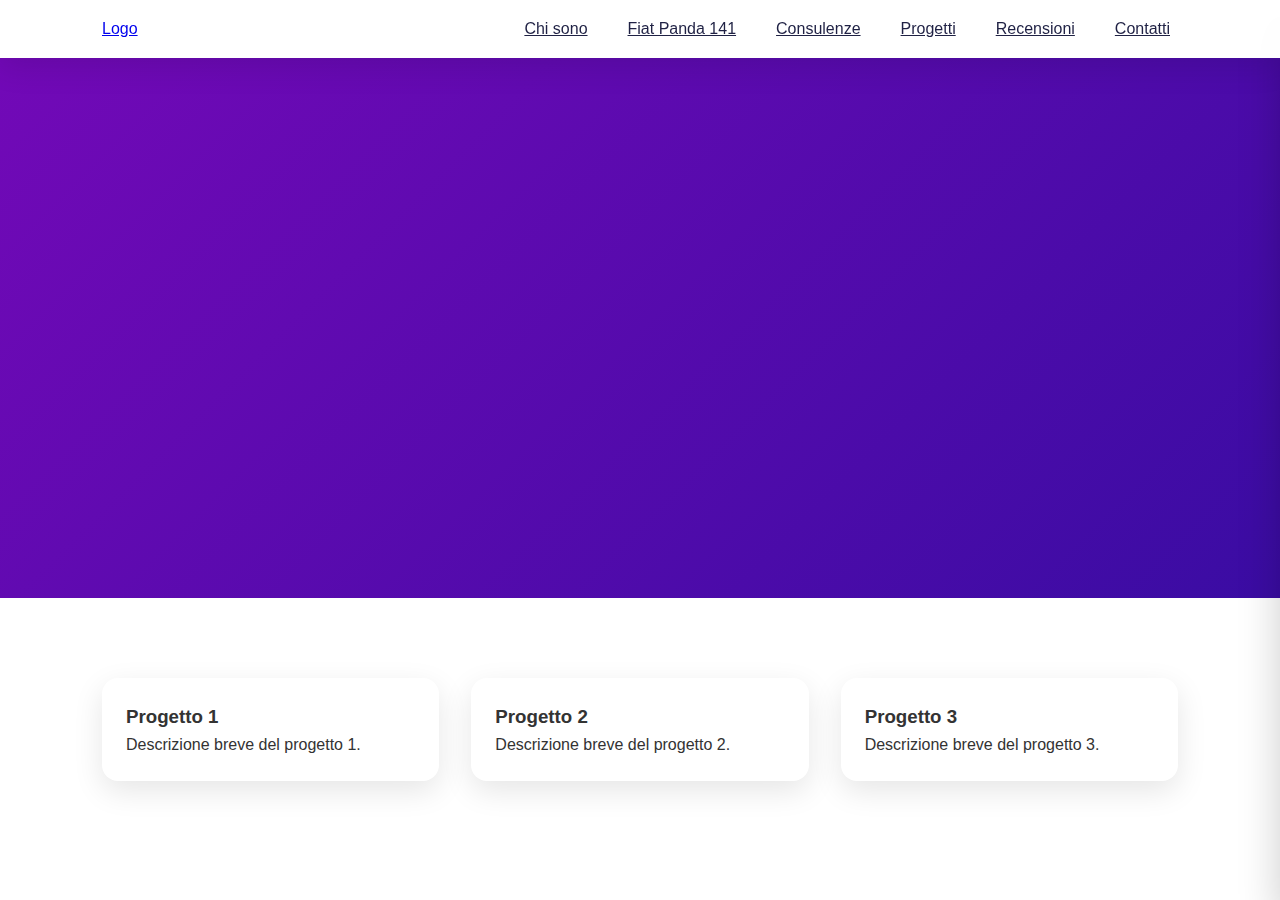
<file: full_functional_site/projects.html>
<!DOCTYPE html>
<html lang="it">
<head>
  <meta charset="UTF-8">
  <meta name="viewport" content="width=device-width, initial-scale=1.0">
  <title>Progetti • Nome Cognome</title>
  <link rel="stylesheet" href="css/styles.css">
</head>
<body>
  
  <header class="site-header">
    <div class="container">
      <a href="index.html" class="logo">Logo</a>
      <button class="nav-toggle" id="nav-toggle">☰</button>
      <nav class="nav">
        <ul class="nav-list">
          <li><a href="about.html">Chi sono</a></li>
          <li><a href="panda.html">Fiat Panda 141</a></li>
          <li><a href="services.html">Consulenze</a></li>
          <li><a href="projects.html">Progetti</a></li>
          <li><a href="reviews.html">Recensioni</a></li>
          <li><a href="contact.html">Contatti</a></li>
        </ul>
      </nav>
    </div>
  </header>
  
  <aside class="mobile-menu">
    <button class="close-btn">×</button>
    <ul>
      <li><a href="about.html">Chi sono</a></li>
      <li><a href="panda.html">Fiat Panda 141</a></li>
      <li><a href="services.html">Consulenze</a></li>
      <li><a href="projects.html">Progetti</a></li>
      <li><a href="reviews.html">Recensioni</a></li>
      <li><a href="contact.html">Contatti</a></li>
    </ul>
  </aside>
  <div class="site-content">
    <section class="hero">
      <div class="container">
        <h1>I miei Progetti</h1>
      </div>
    </section>
    
    <section class="section">
      <div class="container projects-grid">
        <div class="card"><h3>Progetto 1</h3><p>Descrizione breve del progetto 1.</p></div>
        <div class="card"><h3>Progetto 2</h3><p>Descrizione breve del progetto 2.</p></div>
        <div class="card"><h3>Progetto 3</h3><p>Descrizione breve del progetto 3.</p></div>
      </div>
    </section>
        
  </div>
  <script src="js/scripts.js"></script>
</body>
</html>
</file>
<file: full_functional_site/css/styles.css>
:root {
  --font-sans: 'Inter', sans-serif;
  --font-heading: 'Poppins', sans-serif;
  --spacing: 1rem;
  --transition: 0.4s ease;
  --shadow-light: 0 10px 30px rgba(0, 0, 0, 0.1);
  --shadow-hover: 0 15px 35px rgba(0, 0, 0, 0.15);
  --shadow-dark: 0 20px 40px rgba(0,0,0,0.2);
  --color-bg: #ffffff;
  --color-primary: #1f2144;
  --color-accent: #f72585;
  --color-gradient-start: #7209b7;
  --color-gradient-end: #3a0ca3;
  --color-text: #333333;
}
* { margin: 0; padding: 0; box-sizing: border-box; }
html { scroll-behavior: smooth; font-size: 16px; }
body { font-family: var(--font-sans); background: var(--color-bg); color: var(--color-text); line-height: 1.6; }
.container { max-width: 1140px; margin: 0 auto; padding: var(--spacing) calc(var(--spacing) * 2); }
.site-header {
  position: sticky; top: 0; background: rgba(255,255,255,0.9); backdrop-filter: blur(8px);
  box-shadow: var(--shadow-light); z-index: 100; transition: box-shadow var(--transition);
}
.site-header.scrolled { box-shadow: var(--shadow-dark); }
.site-header .container { display: flex; justify-content: space-between; align-items: center; }
.nav-list { list-style: none; display: flex; gap: 1.5rem; }
.nav-list li a { position: relative; font-weight: 500; color: var(--color-primary); padding: 0.5rem; transition: color var(--transition), transform var(--transition); }
.nav-list li a::after { content: ''; position: absolute; bottom: 0; left: 0; width: 0; height: 2px; background: var(--color-accent); transition: width var(--transition); }
.nav-list li a:hover { transform: translateY(-2px); color: var(--color-accent); }
.nav-list li a:hover::after { width: 100%; }
.nav-toggle { display: none; background: none; border: none; font-size: 1.75rem; cursor: pointer; }
.hero { display: flex; align-items: center; justify-content: center; height: 60vh; background: linear-gradient(135deg, var(--color-gradient-start), var(--color-gradient-end)); color: #fff; text-align: center; padding: var(--spacing) 0; }
.hero h1, .hero p { opacity: 0; transform: translateY(20px); animation: fadeInUp 0.8s forwards; }
.hero h1 { animation-delay: 0.5s; font-size: 2.5rem; }
.hero p { animation-delay: 0.7s; font-size: 1rem; }
.section { padding: 4rem 0; }
.section h2 { font-family: var(--font-heading); font-size: 2rem; margin-bottom: 1rem; text-align: center; }
.projects-grid { display: grid; grid-template-columns: repeat(auto-fit, minmax(280px, 1fr)); gap: 2rem; }
.card { background: #fff; border-radius: 16px; overflow: hidden; box-shadow: var(--shadow-light); transition: transform var(--transition), box-shadow var(--transition); padding: 1.5rem; }
.card:hover { transform: translateY(-8px); box-shadow: var(--shadow-hover); }
.btn-primary { display: inline-block; padding: 0.75rem 2rem; font-weight: 600; text-transform: uppercase; background: var(--color-accent); color: #fff; border-radius: 50px; box-shadow: var(--shadow-light); transition: transform var(--transition), box-shadow var(--transition); text-decoration: none; }
.btn-primary:hover { transform: translateY(-3px); box-shadow: var(--shadow-hover); }
.slider { position: relative; overflow: hidden; }
.slide { display: none; padding: 1rem; text-align: center; }
.slide.active { display: block; }
.accordion-item { border-bottom: 1px solid #ddd; }
.accordion-item h3 { cursor: pointer; padding: 1rem; position: relative; }
.accordion-item .content { display: none; padding: 0 1rem 1rem; }
.map { width: 100%; height: 300px; }
.site-content { transition: transform 0.5s ease, filter 0.5s ease; }
body.menu-open { overflow: hidden; }
.site-content.shifted { transform: translateX(-50%); filter: brightness(0.7); }
.mobile-menu { position: fixed; top: 0; right: -50%; width: 50%; height: 100%; background: var(--color-bg); box-shadow: var(--shadow-dark); transition: right 0.5s ease; }
.mobile-menu.open { right: 0; }
.mobile-menu .close-btn { position: absolute; top: 1rem; right: 1rem; background: none; border: none; font-size: 2rem; cursor: pointer; }
.mobile-menu ul { display: flex; flex-direction: column; gap: 1.5rem; padding: 4rem 2rem; list-style: none; }
@keyframes fadeInUp { to { opacity: 1; transform: translateY(0); } }
</file>
<file: css/styles.css>
/* Reset & Base */
* {
  margin: 0;
  padding: 0;
  box-sizing: border-box;
}
html {
  font-size: 16px;
  scroll-behavior: smooth;
}
body {
  font-family: 'Attila San Classic', sans-serif;
  color: #333;
  line-height: 1.6;
  background-color: #f9f9f9;
}

/* Variables */
:root {
  --primary-color: #FF6B6B;
  --secondary-color: #4ECDC4;
  --accent-color: #556270;
  --light-bg: #ffffff;
  --dark-bg: #333333;
  --text-color: #333333;
  --text-light: #777777;
  --shadow-light: rgba(0, 0, 0, 0.1);
  --shadow-medium: rgba(0, 0, 0, 0.15);
  --shadow-heavy: rgba(0, 0, 0, 0.2);
  --transition-fast: 0.3s ease;
}

/* Container */
.container {
  width: 90%;
  max-width: 1200px;
  margin: 0 auto;
}

/* Header */
.site-header {
  background: var(--light-bg);
  position: sticky;
  top: 0;
  z-index: 1000;
  box-shadow: 0 2px 4px var(--shadow-light);
  animation: slideDown var(--transition-fast) forwards;
}
.site-header .container {
  display: flex;
  align-items: center;
  justify-content: space-between;
  padding: 1rem 0;
}
.logo {
  font-size: 1.5rem;
  font-weight: bold;
  color: var(--primary-color);
  text-decoration: none;
}

/* Desktop Nav */
.nav {
  display: flex;
}
.nav-list {
  list-style: none;
  display: flex;
  gap: 1.5rem;
}
.nav-list a {
  text-decoration: none;
  color: var(--text-color);
  font-weight: 500;
  position: relative;
}
.nav-list a::after {
  content: '';
  position: absolute;
  left: 0;
  bottom: -4px;
  width: 0;
  height: 2px;
  background: var(--primary-color);
  transition: width var(--transition-fast);
}
.nav-list a:hover::after {
  width: 100%;
}

/* Mobile nav toggle (hamburger) */
.nav-toggle {
  display: none;
  background: none;
  border: none;
  cursor: pointer;
  flex-direction: column;
  justify-content: space-between;
  width: 24px;
  height: 18px;
}
.nav-toggle span {
  display: block;
  width: 100%;
  height: 3px;
  background: var(--text-color);
  border-radius: 2px;
  transition: transform var(--transition-fast), opacity var(--transition-fast);
}

/* Mobile menu overlay */
.mobile-menu {
  position: fixed;
  top: 0;
  left: 0;
  width: 100%;
  height: 100%;
  background: rgba(255, 255, 255, 0.98);
  backdrop-filter: blur(4px);
  transform: translateX(-100%);
  transition: transform var(--transition-fast);
  z-index: 999;
  display: flex;
  flex-direction: column;
  justify-content: center;
  align-items: center;
}
.mobile-menu.open {
  transform: translateX(0);
}
.mobile-menu .close-btn {
  position: absolute;
  top: 1rem;
  right: 1rem;
  font-size: 2rem;
  background: none;
  border: none;
  cursor: pointer;
  color: var(--text-color);
}
.mobile-menu ul {
  list-style: none;
  text-align: center;
}
.mobile-menu ul li {
  margin: 1.5rem 0;
}
.mobile-menu ul li a {
  text-decoration: none;
  color: var(--text-color);
  font-size: 1.5rem;
  padding: 0.5rem 1rem;
  display: block;
  width: 100%;
  transition: color var(--transition-fast);
}

.mobile-menu ul li a:hover,
.mobile-menu ul li a:focus,
.mobile-menu ul li a:active {
  color: #4ECDC4;
}

/* Hero */
.hero {
  background: var(--secondary-color);
  color: #fff;
  padding: 4rem 2rem;
  text-align: center;
  position: relative;
  overflow: hidden;
}
.hero::after {
  content: '';
  position: absolute;
  bottom: 0;
  left: 50%;
  width: 200%;
  height: 50%;
  background: rgba(0, 0, 0, 0.05);
  transform: translateX(-50%);
  border-radius: 50%;
}
.hero h1 {
  font-size: 2.5rem;
  animation: fadeInUp var(--transition-fast) var(--transition-fast) both;
}

/* Sections */
.section {
  padding: 4rem 2rem;
}
.section h2 {
  font-size: 2rem;
  margin-bottom: 2rem;
  position: relative;
}
.section h2::after {
  content: '';
  position: absolute;
  left: 50%;
  bottom: -8px;
  transform: translateX(-50%);
  width: 60px;
  height: 4px;
  background: var(--primary-color);
  border-radius: 2px;
}

/* Grid layouts */
.projects-grid,
.card-grid {
  display: grid;
  gap: 2rem;
}
.projects-grid {
  grid-template-columns: repeat(auto-fit, minmax(280px, 1fr));
}

/* Card */
.card {
  background: var(--light-bg);
  border-radius: 1rem;
  overflow: hidden;
  box-shadow: 0 4px 8px var(--shadow-light);
  padding: 2rem;
  transition: transform var(--transition-fast), box-shadow var(--transition-fast);
}
.card:hover {
  transform: translateY(-5px);
  box-shadow: 0 8px 16px var(--shadow-medium);
}
.card h3 {
  margin-bottom: 0.75rem;
}
.card p {
  color: var(--text-light);
}

/* Buttons */
.btn-primary {
  display: inline-block;
  padding: 0.75rem 1.5rem;
  border-radius: 50px;
  background: var(--primary-color);
  color: #fff;
  text-decoration: none;
  font-weight: 500;
  transition: background var(--transition-fast), transform var(--transition-fast);
}
.btn-primary:hover {
  background: var(--dark-bg);
  transform: translateY(-2px);
}

/* Slider */
.slider {
  position: relative;
  overflow: hidden;
}
.slide {
  opacity: 0;
  transition: opacity var(--transition-fast);
  text-align: center;
  padding: 2rem;
}
.slide.active {
  opacity: 1;
}

/* Timeline */
.timeline .projects-grid {
  grid-template-columns: repeat(auto-fit, minmax(200px, 1fr));
}
.timeline .card {
  text-align: center;
}

/* Accordion */
.accordion .accordion-item {
  border-bottom: 1px solid var(--shadow-light);
  transition: background var(--transition-fast);
}
.accordion-item h3 {
  cursor: pointer;
  padding: 1rem;
  position: relative;
}
.accordion-item .content {
  max-height: 0;
  overflow: hidden;
  padding: 0 1rem;
  transition: max-height var(--transition-fast);
}
.accordion-item.open .content {
  max-height: 200px;
  padding: 1rem;
}

/* Map placeholder */
.map {
  width: 100%;
  height: 300px;
  background: #e0e0e0;
  border-radius: 1rem;
  box-shadow: 0 4px 8px var(--shadow-light);
}

/* Animations */
@keyframes fadeInUp {
  from {
    opacity: 0;
    transform: translateY(20px);
  }
  to {
    opacity: 1;
    transform: translateY(0);
  }
}
@keyframes slideDown {
  from {
    transform: translateY(-100%);
  }
  to {
    transform: translateY(0);
  }
}

/* Responsive Enhancements */
@media (max-width: 1024px) {
  .nav-list {
    gap: 1rem;
  }
}
@media (max-width: 768px) {
  .nav {
    display: none;
  }
  .nav-toggle {
    display: flex;
  }
  .site-header .container {
    padding: 1rem 1.5rem;
  }
  .section {
    padding: 3rem 1.5rem;
  }
  .hero {
    padding: 5rem 1.5rem;
  }
}
@media (max-width: 480px) {
  .container {
    width: 100%;
    padding: 0 1.25rem;
  }
  .hero h1 {
    font-size: 2rem;
  }
  .section {
    padding: 3rem 1rem;
  }
  .card {
    padding: 1.5rem;
    margin-bottom: 1.5rem;
  }
  .btn-primary {
    width: 100%;
    padding: 1rem;
    text-align: center;
  }
  .mobile-menu ul li a {
    padding: 1rem 0;
    font-size: 1.75rem;
  }
}
</file>
